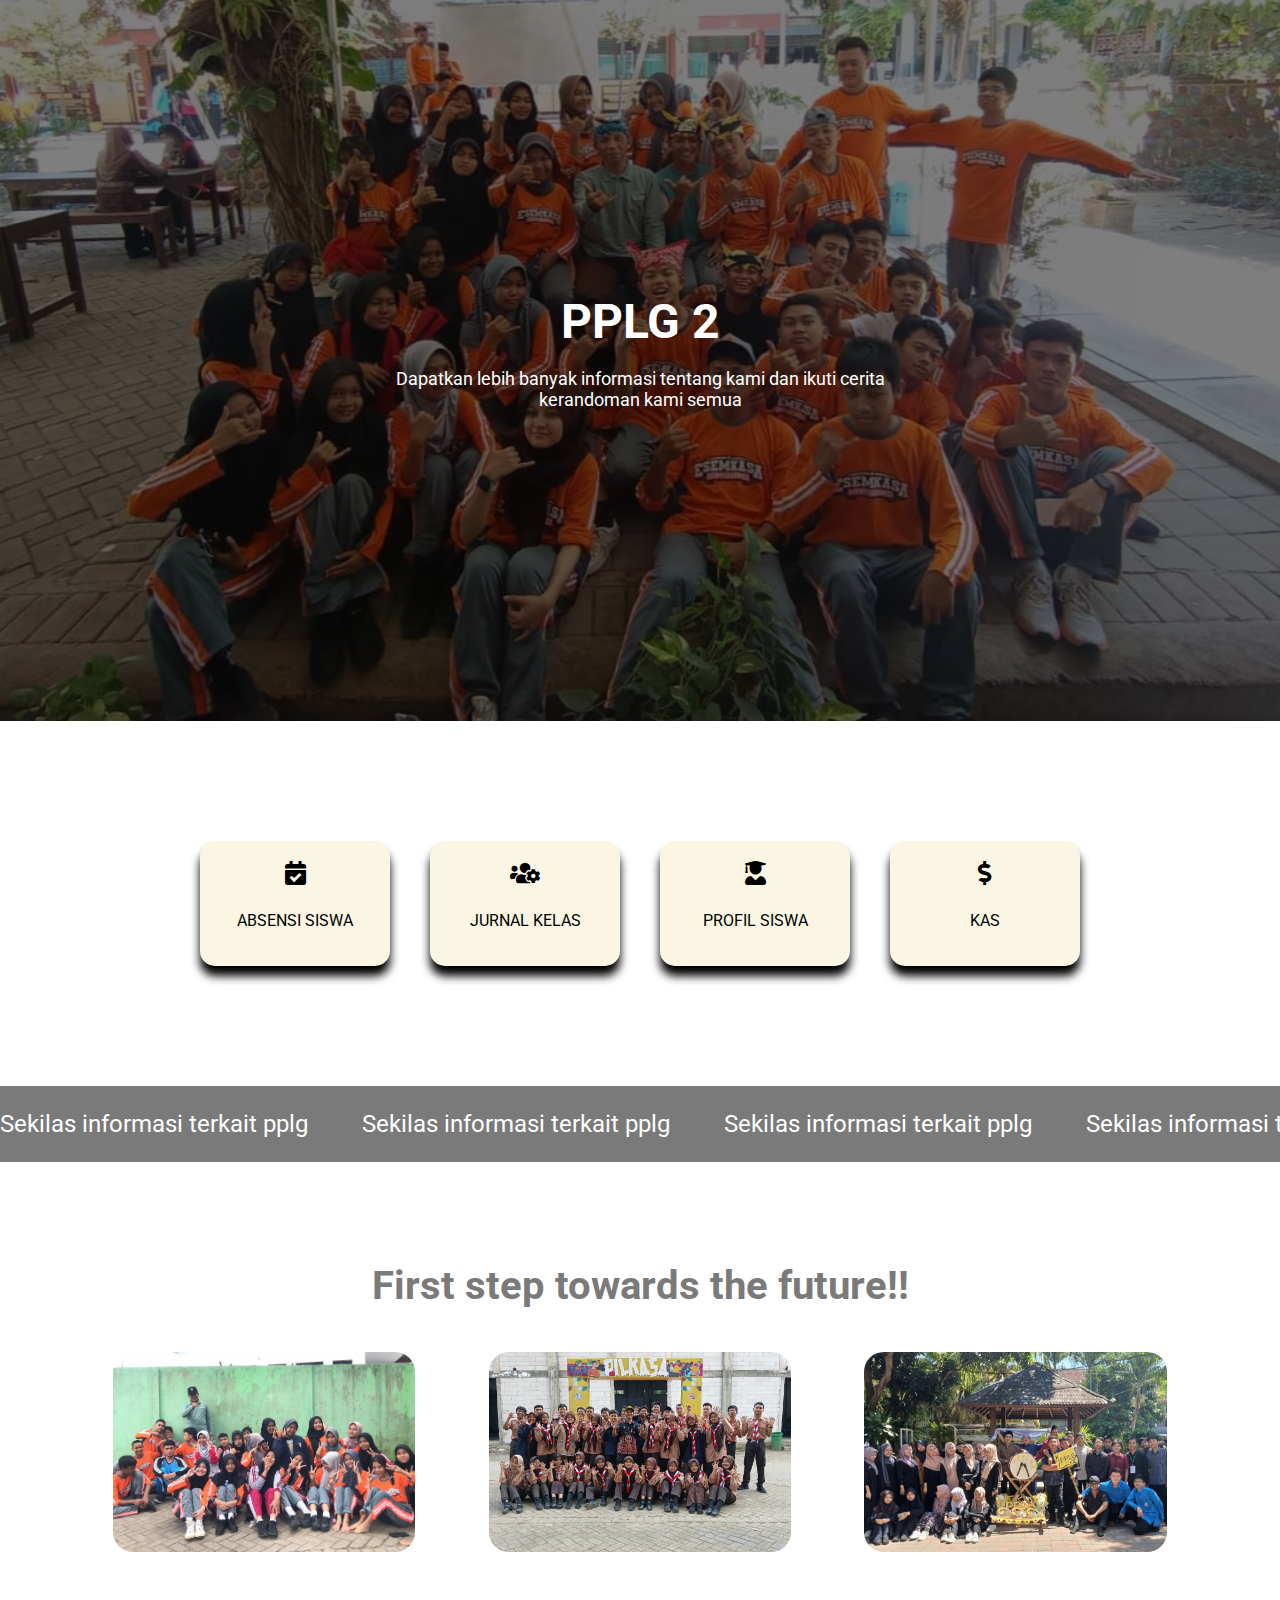
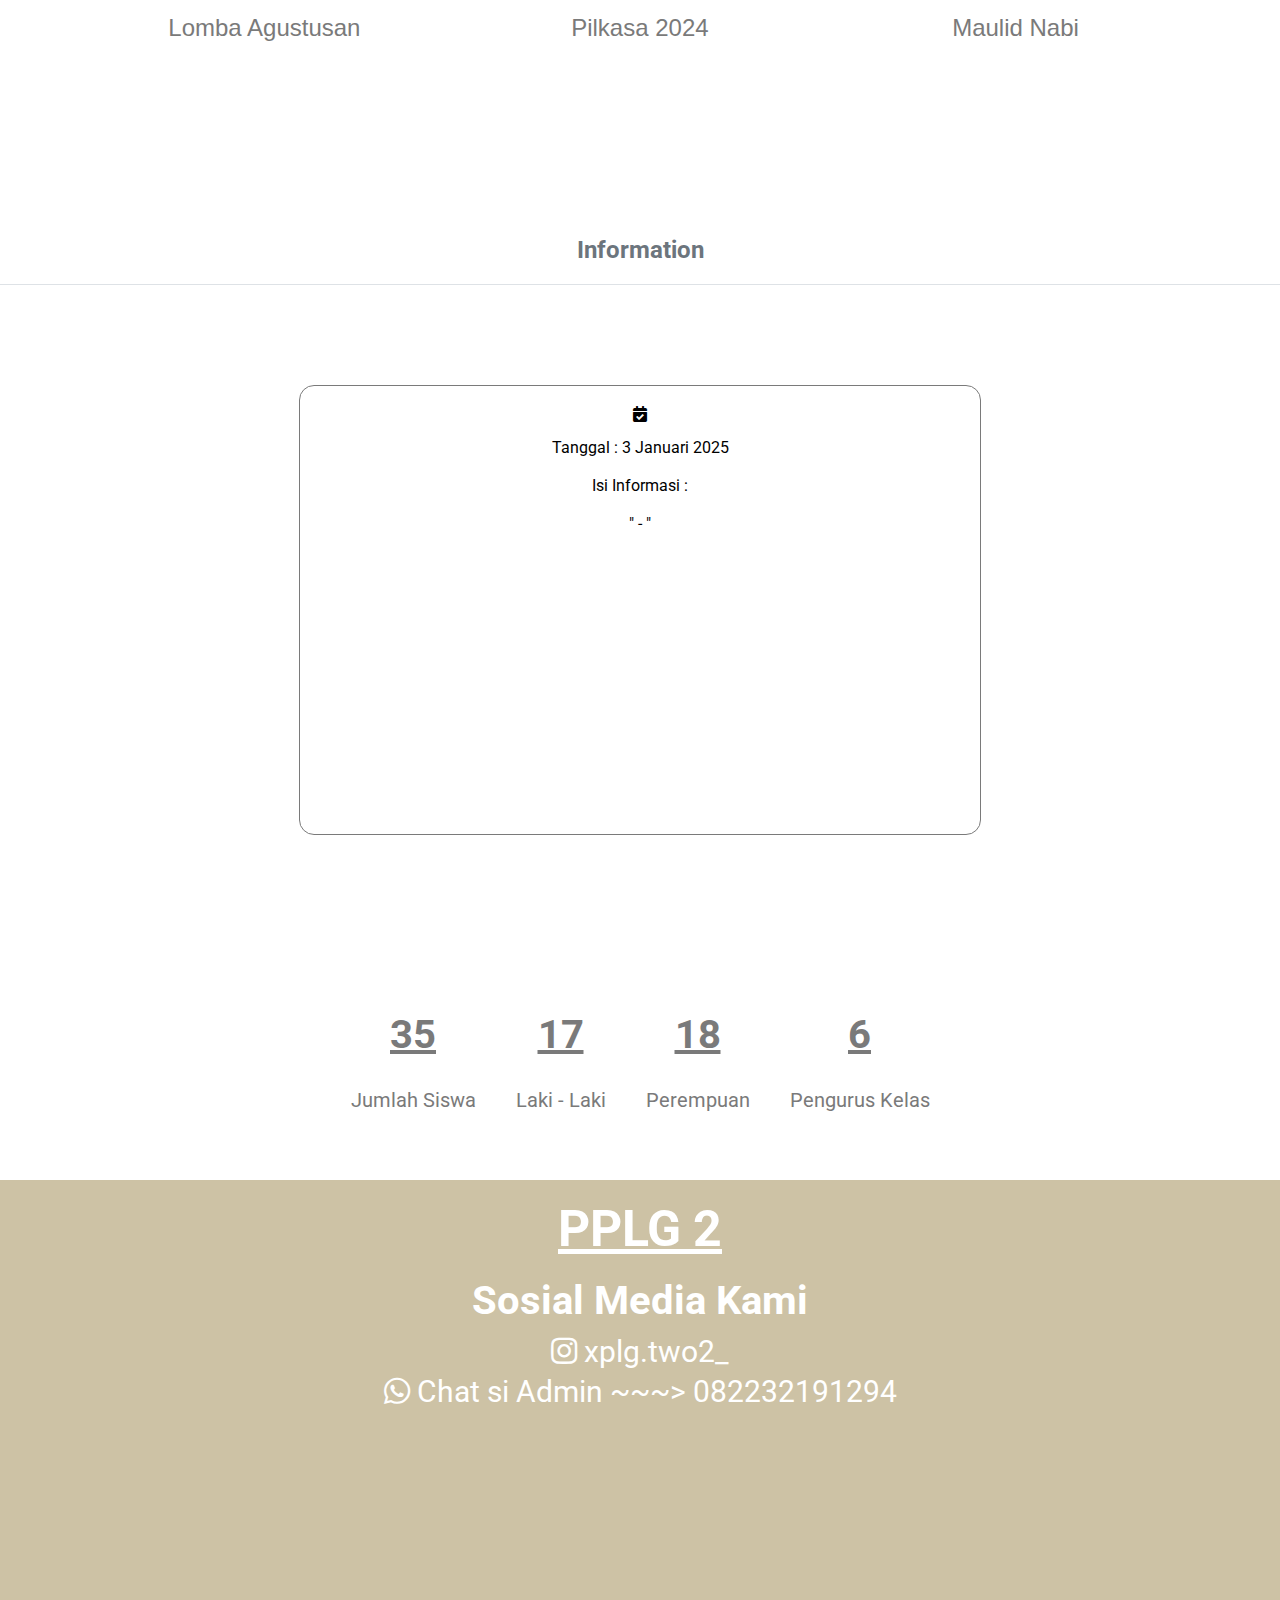
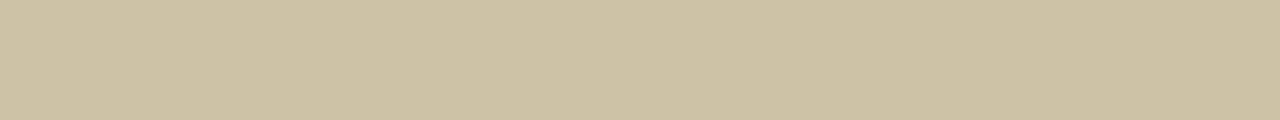
<file: index.html>
<html>
 <head>
  <title>
   PPLG 2
  </title>
  <link href="https://cdnjs.cloudflare.com/ajax/libs/font-awesome/5.15.3/css/all.min.css" rel="stylesheet"/>
  <link href="https://fonts.googleapis.com/css2?family=Roboto:wght@400;700&amp;display=swap" rel="stylesheet"/>
  <link rel="stylesheet" href="style.css">
 </head>
 <body>
  <div class="header">
   <img src="FOTO/wwww.jpg"/>
   <div class="overlay">
    <h1>
     PPLG 2
    </h1>
    <p>
     Dapatkan lebih banyak informasi tentang kami dan ikuti cerita
     <br>
     kerandoman kami semua
    </p>
   </div>
  </div>
  <div class="menu">
   <a href="absensi.html" class="item">
    <i class="fas fa-calendar-check">
    </i>
    <p>
     ABSENSI SISWA
    </p>
    </a>
   <a href="jurnal.html" class="item">
    <i class="fas fa-users-cog">
    </i>
    <p>
     JURNAL KELAS
    </p>
</a>
   <a href="profil.html" class="item">
    <i class="fas fa-user-graduate">
    </i>
    <p>
     PROFIL SISWA
    </p>
</a>
   <a href="kas.html" class="item">
    <i class="fas fa-dollar-sign">
    </i>
    <p>
     KAS
    </p>
</a>
  </div>
  <div class="jalan">
    <div class="jln">
        <p>Sekilas informasi terkait pplg</p>
        <p>Sekilas informasi terkait pplg</p>
        <p>Sekilas informasi terkait pplg</p>
        <p>Sekilas informasi terkait pplg</p>
        <p>Sekilas informasi terkait pplg</p>
    </div>
</div>
  <div class="highlight">
   <h2 class="kata2">
    First step towards the future!!
   </h2>
   <div class="kartu">
    <div class="card">
     <img height="200" src="FOTO/agustus.jpg" width="200"/>
     <p>
      <br/>
      Lomba Agustusan
     </p>
    </div>
    <div class="card">
     <img height="200" src="FOTO/pilkasa.jpg" width="200"/>
     <p>
      <br/>
      Pilkasa 2024
     </p>
    </div>
    <div class="card">
     <img height="200" src="FOTO/maulid.jpg" width="200"/>
     <p>
      <br/>
      Maulid Nabi
     </p>
    </div>
   </div>
  </div>
  <div class="informasi">
    <div class="judul">Information</div>
    <div class="update"></div>
    <div class="info">
    <a class="item">
      <i class="fas fa-calendar-check">
      </i>
      <p>
       Tanggal : 3 Januari 2025
       <br>
       <br>
       Isi Informasi : 
       <br>
       <br>
       " - "
      </p>
  </a>
</div>
</div>
  <div class="orang">
   <div class="org">
    <h3>
     35
    </h3>
    <p>
     Jumlah Siswa
    </p>
   </div>
   <div class="org">
    <h3>
     17
    </h3>
    <p>
     Laki - Laki
    </p>
   </div>
   <div class="org">
    <h3>
     18
    </h3>
    <p>
     Perempuan
    </p>
   </div>
   <div class="org">
    <h3>
     6
    </h3>
    <p>
     Pengurus Kelas
    </p>
   </div>
  </div>
  <div class="copyright">
   <h2>
    PPLG 2
   </h2>
   <br>
   <h3>Sosial Media Kami</h3>
   <div class="social">
    <p>
     <i class="fab fa-instagram">
     </i>
     xplg.two2_
    </p>
    <p>
     <i class="fab fa-whatsapp">
     </i>
     Chat si Admin ~~~> 082232191294
    </p>
   </div>
  </div>
 </body>
</html>
</file>
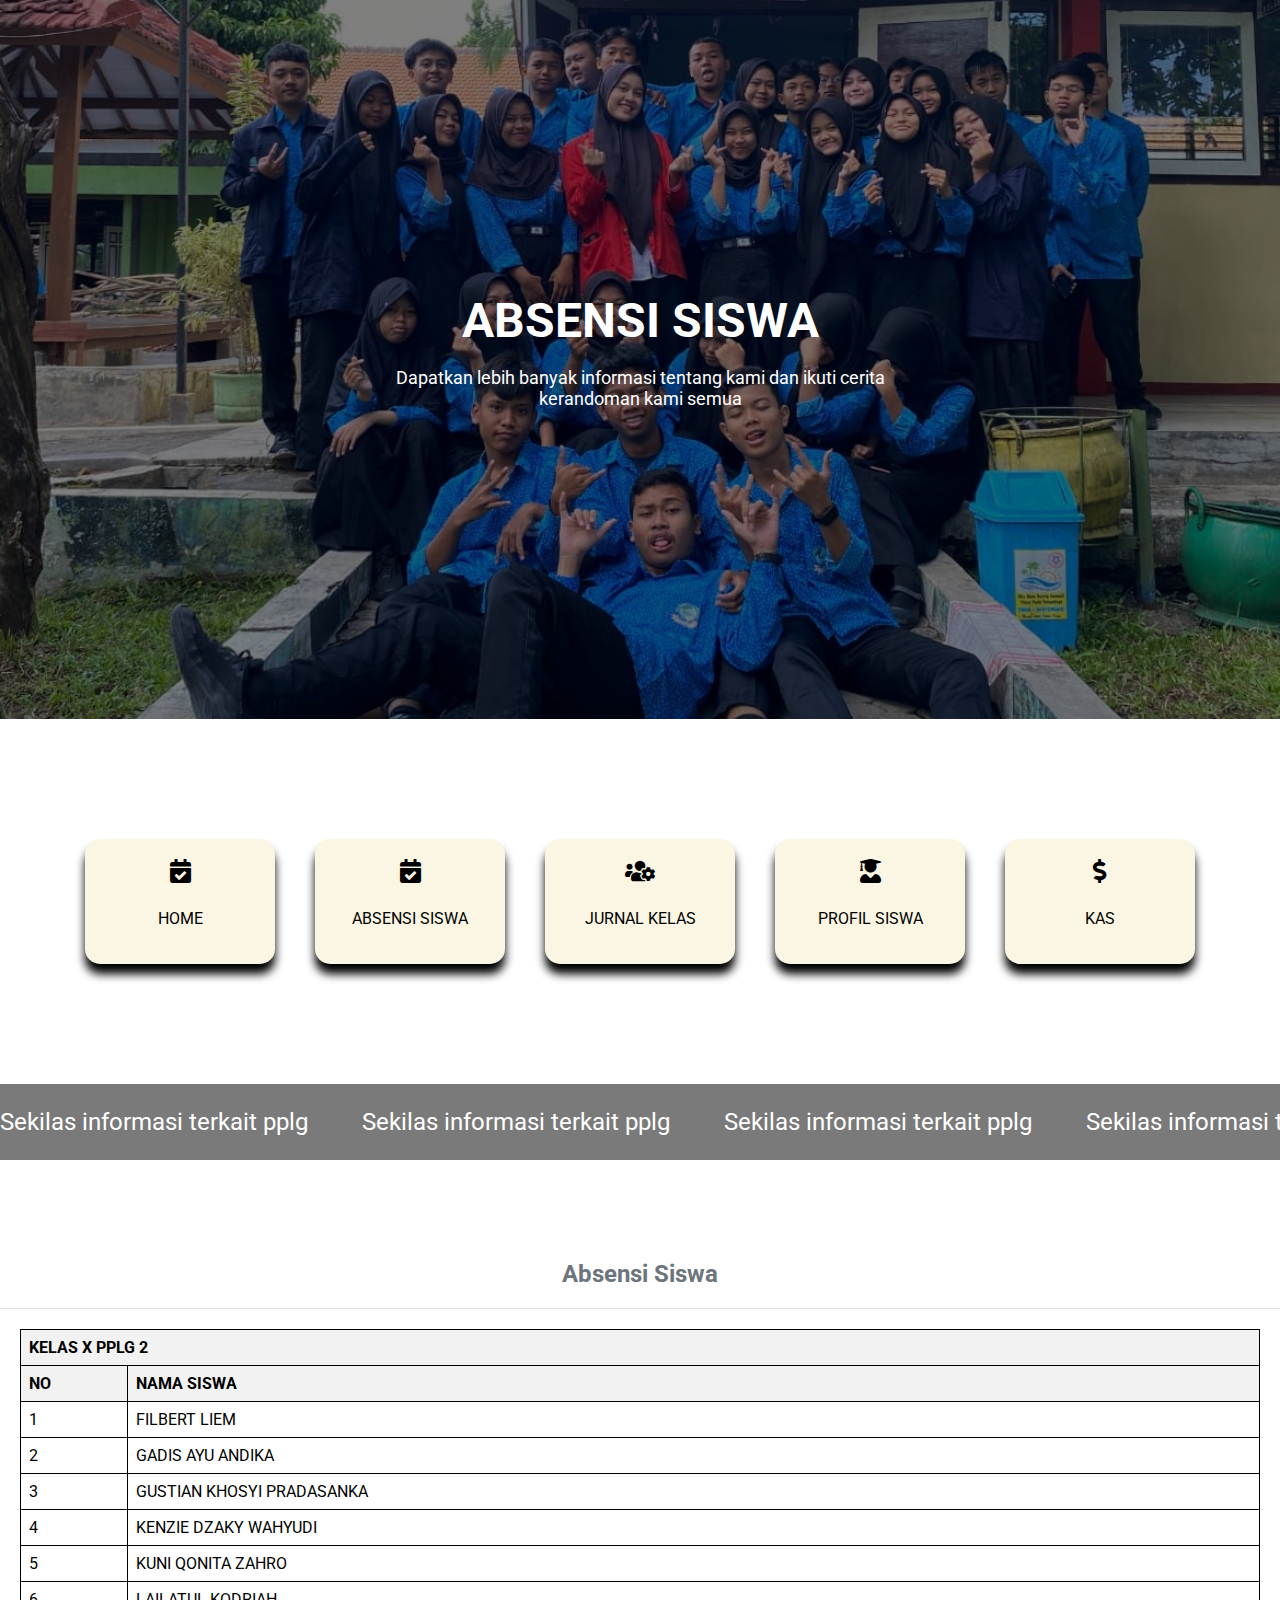
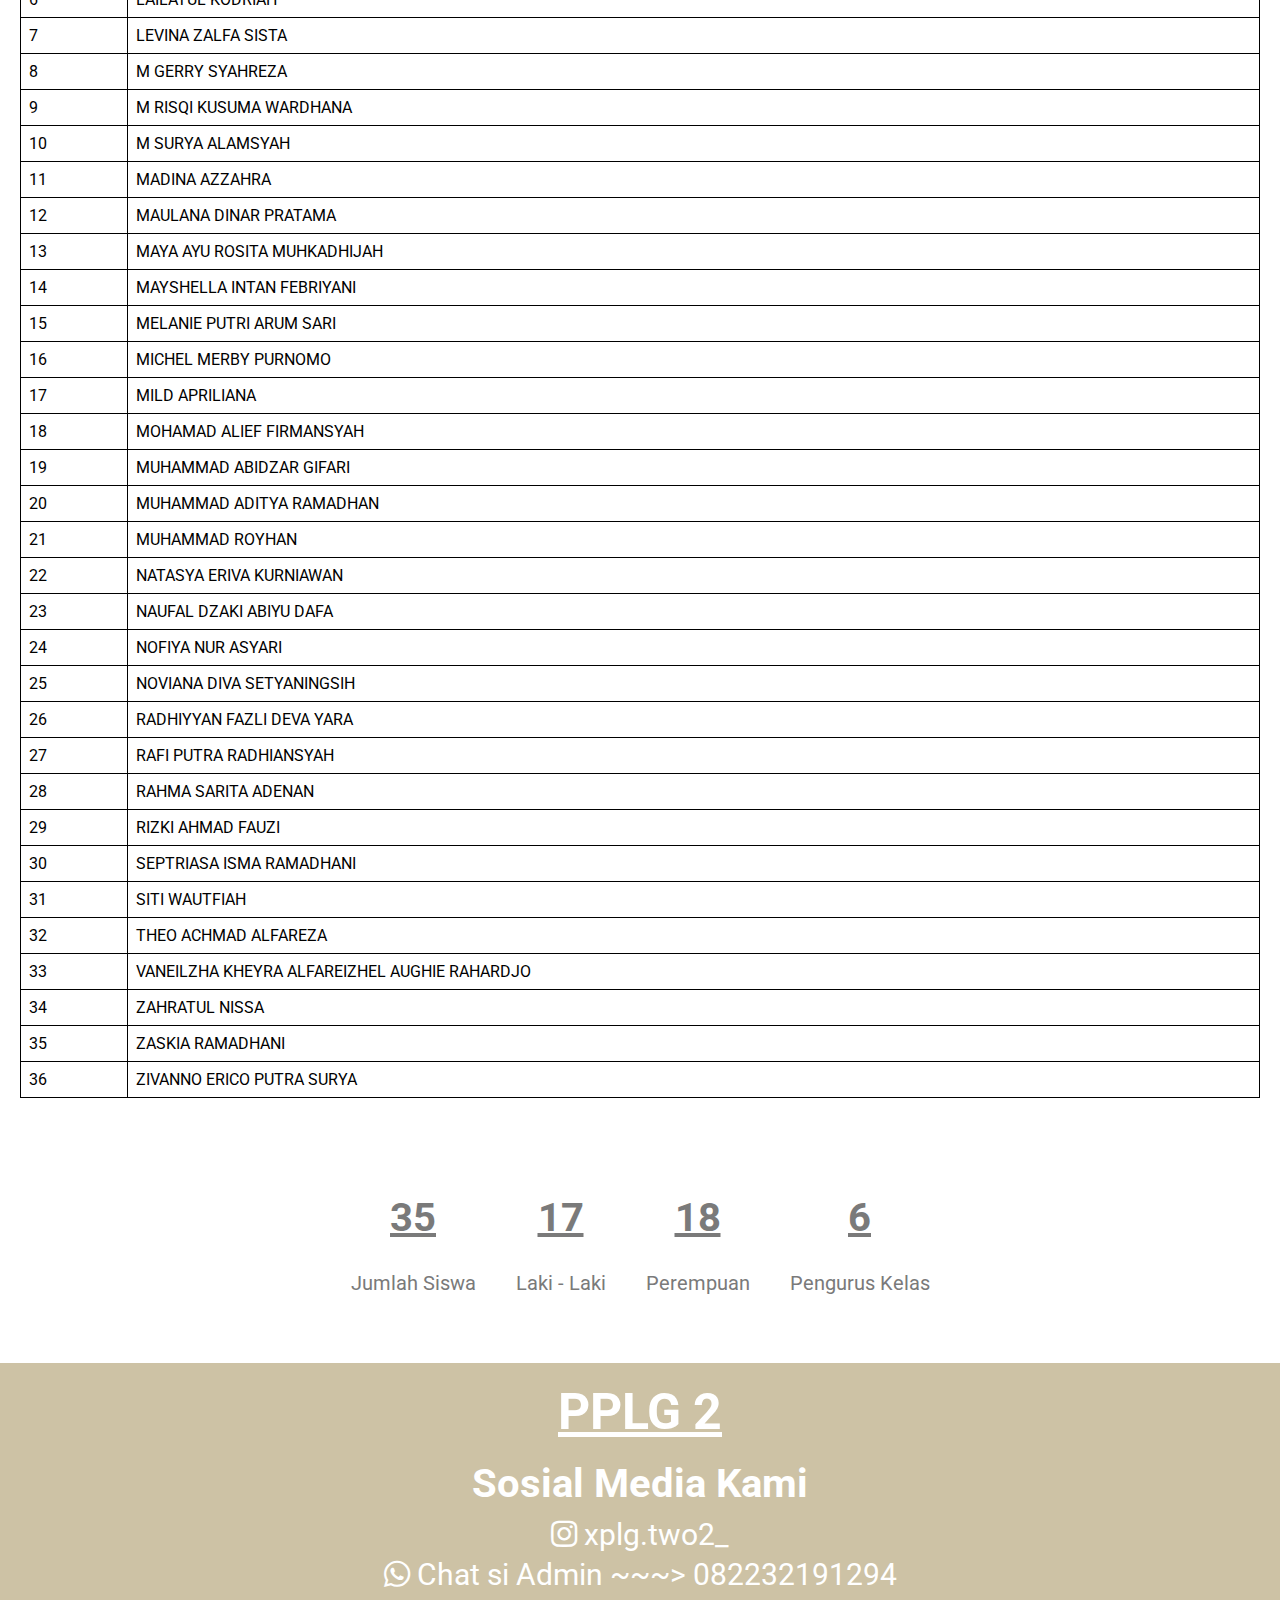
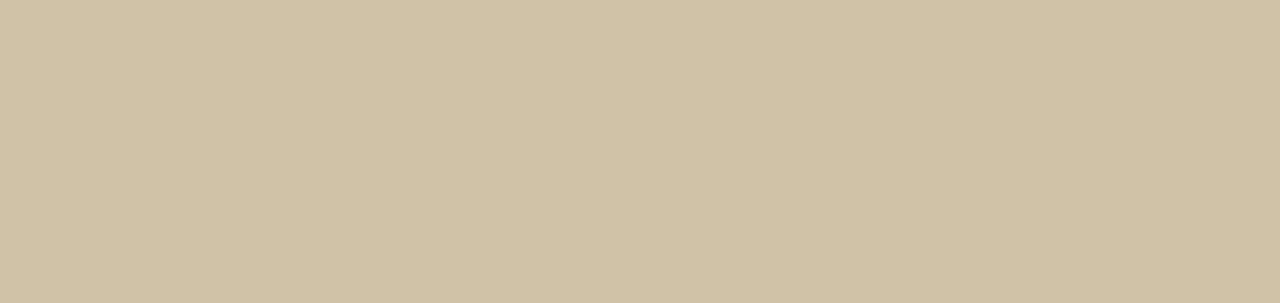
<file: absensi.html>
<html>
 <head>
  <title>
   ABSENSI
  </title>
  <link href="https://cdnjs.cloudflare.com/ajax/libs/font-awesome/5.15.3/css/all.min.css" rel="stylesheet"/>
  <link href="https://fonts.googleapis.com/css2?family=Roboto:wght@400;700&amp;display=swap" rel="stylesheet"/>
  <link rel="stylesheet" href="style.css">
 </head>
 <body>
  <div class="header">
   <img src="FOTO/ABSENSI.jpg"/>
   <div class="overlay">
    <h1>
     ABSENSI SISWA
    </h1>
    <p>
     Dapatkan lebih banyak informasi tentang kami dan ikuti cerita
     <br>
     kerandoman kami semua
    </p>
   </div>
  </div>
  <div class="menu">
    <a href="index.html" class="item">
        <i class="fas fa-calendar-check">
        </i>
        <p>
         HOME
        </p>
        </a>
   <a href="absensi.html" class="item">
    <i class="fas fa-calendar-check">
    </i>
    <p>
     ABSENSI SISWA
    </p>
</a>
   <a href="jurnal.html" class="item">
    <i class="fas fa-users-cog">
    </i>
    <p>
     JURNAL KELAS
    </p>
</a>
   <a href="profil.html" class="item">
    <i class="fas fa-user-graduate">
    </i>
    <p>
     PROFIL SISWA
    </p>
</a>
   <a href="kas.html" class="item">
    <i class="fas fa-dollar-sign">
    </i>
    <p>
     KAS
    </p>
</a>
  </div>
  <div class="jalan">
    <div class="jln">
        <p>Sekilas informasi terkait pplg</p>
        <p>Sekilas informasi terkait pplg</p>
        <p>Sekilas informasi terkait pplg</p>
        <p>Sekilas informasi terkait pplg</p>
        <p>Sekilas informasi terkait pplg</p>
    </div>
</div>
<div class="informasi">
    <div class="judul">Absensi Siswa</div>
    <div class="update"></div>
    <div class="tabel-absen">
        <table class="tabel-isi">
            <thead>
                <tr>
                    <th colspan="2">KELAS X PPLG 2</th>
                </tr>
                <tr>
                    <th>NO</th>
                    <th>NAMA SISWA</th>
                </tr>
            </thead>
            <tbody>
                <tr>
                    <td>1</td>
                    <td>FILBERT LIEM</td>
                </tr>
                <tr>
                    <td>2</td>
                    <td>GADIS AYU ANDIKA</td>
                </tr>
                <tr>
                    <td>3</td>
                    <td>GUSTIAN KHOSYI PRADASANKA</td>
                </tr>
                <tr>
                    <td>4</td>
                    <td>KENZIE DZAKY WAHYUDI</td>
                </tr>
                <tr>
                    <td>5</td>
                    <td>KUNI QONITA ZAHRO</td>
                </tr>
                <tr>
                    <td>6</td>
                    <td>LAILATUL KODRIAH</td>
                </tr>
                <tr>
                    <td>7</td>
                    <td>LEVINA ZALFA SISTA</td>
                </tr>
                <tr>
                    <td>8</td>
                    <td>M GERRY SYAHREZA</td>
                </tr>
                <tr>
                    <td>9</td>
                    <td>M RISQI KUSUMA WARDHANA</td>
                </tr>
                <tr>
                    <td>10</td>
                    <td>M SURYA ALAMSYAH</td>
                </tr>
                <tr>
                    <td>11</td>
                    <td>MADINA AZZAHRA</td>
                </tr>
                <tr>
                    <td>12</td>
                    <td>MAULANA DINAR PRATAMA</td>
                </tr>
                <tr>
                    <td>13</td>
                    <td>MAYA AYU ROSITA MUHKADHIJAH</td>
                </tr>
                <tr>
                    <td>14</td>
                    <td>MAYSHELLA INTAN FEBRIYANI</td>
                </tr>
                <tr>
                    <td>15</td>
                    <td>MELANIE PUTRI ARUM SARI</td>
                </tr>
                <tr>
                    <td>16</td>
                    <td>MICHEL MERBY PURNOMO</td>
                </tr>
                <tr>
                    <td>17</td>
                    <td>MILD APRILIANA</td>
                </tr>
                <tr>
                    <td>18</td>
                    <td>MOHAMAD ALIEF FIRMANSYAH</td>
                </tr>
                <tr>
                    <td>19</td>
                    <td>MUHAMMAD ABIDZAR GIFARI</td>
                </tr>
                <tr>
                    <td>20</td>
                    <td>MUHAMMAD ADITYA RAMADHAN</td>
                </tr>
                <tr>
                    <td>21</td>
                    <td>MUHAMMAD ROYHAN</td>
                </tr>
                <tr>
                    <td>22</td>
                    <td>NATASYA ERIVA KURNIAWAN</td>
                </tr>
                <tr>
                    <td>23</td>
                    <td>NAUFAL DZAKI ABIYU DAFA</td>
                </tr>
                <tr>
                    <td>24</td>
                    <td>NOFIYA NUR ASYARI</td>
                </tr>
                <tr>
                    <td>25</td>
                    <td>NOVIANA DIVA SETYANINGSIH</td>
                </tr>
                <tr>
                    <td>26</td>
                    <td>RADHIYYAN FAZLI DEVA YARA</td>
                </tr>
                <tr>
                    <td>27</td>
                    <td>RAFI PUTRA RADHIANSYAH</td>
                </tr>
                <tr>
                    <td>28</td>
                    <td>RAHMA SARITA ADENAN</td>
                </tr>
                <tr>
                    <td>29</td>
                    <td>RIZKI AHMAD FAUZI</td>
                </tr>
                <tr>
                    <td>30</td>
                    <td>SEPTRIASA ISMA RAMADHANI</td>
                </tr>
                <tr>
                    <td>31</td>
                    <td>SITI WAUTFIAH</td>
                </tr>
                <tr>
                    <td>32</td>
                    <td>THEO ACHMAD ALFAREZA</td>
                </tr>
                <tr>
                    <td>33</td>
                    <td>VANEILZHA KHEYRA ALFAREIZHEL AUGHIE RAHARDJO</td>
                </tr>
                <tr>
                    <td>34</td>
                    <td>ZAHRATUL NISSA</td>
                </tr>
                <tr>
                    <td>35</td>
                    <td>ZASKIA RAMADHANI</td>
                </tr>
                <tr>
                    <td>36</td>
                    <td>ZIVANNO ERICO PUTRA SURYA</td>
                </tr>
            </tbody>
        </table>
      </div>
</div>
</div>
  <div class="orang">
   <div class="org">
    <h3>
     35
    </h3>
    <p>
     Jumlah Siswa
    </p>
   </div>
   <div class="org">
    <h3>
     17
    </h3>
    <p>
     Laki - Laki
    </p>
   </div>
   <div class="org">
    <h3>
     18
    </h3>
    <p>
     Perempuan
    </p>
   </div>
   <div class="org">
    <h3>
     6
    </h3>
    <p>
     Pengurus Kelas
    </p>
   </div>
  </div>
  <div class="copyright">
   <h2>
    PPLG 2
   </h2>
   <br>
   <h3>Sosial Media Kami</h3>
   <div class="social">
    <p>
     <i class="fab fa-instagram">
     </i>
     xplg.two2_
    </p>
    <p>
     <i class="fab fa-whatsapp">
     </i>
     Chat si Admin ~~~> 082232191294
    </p>
   </div>
  </div>
 </body>
</html>
</file>
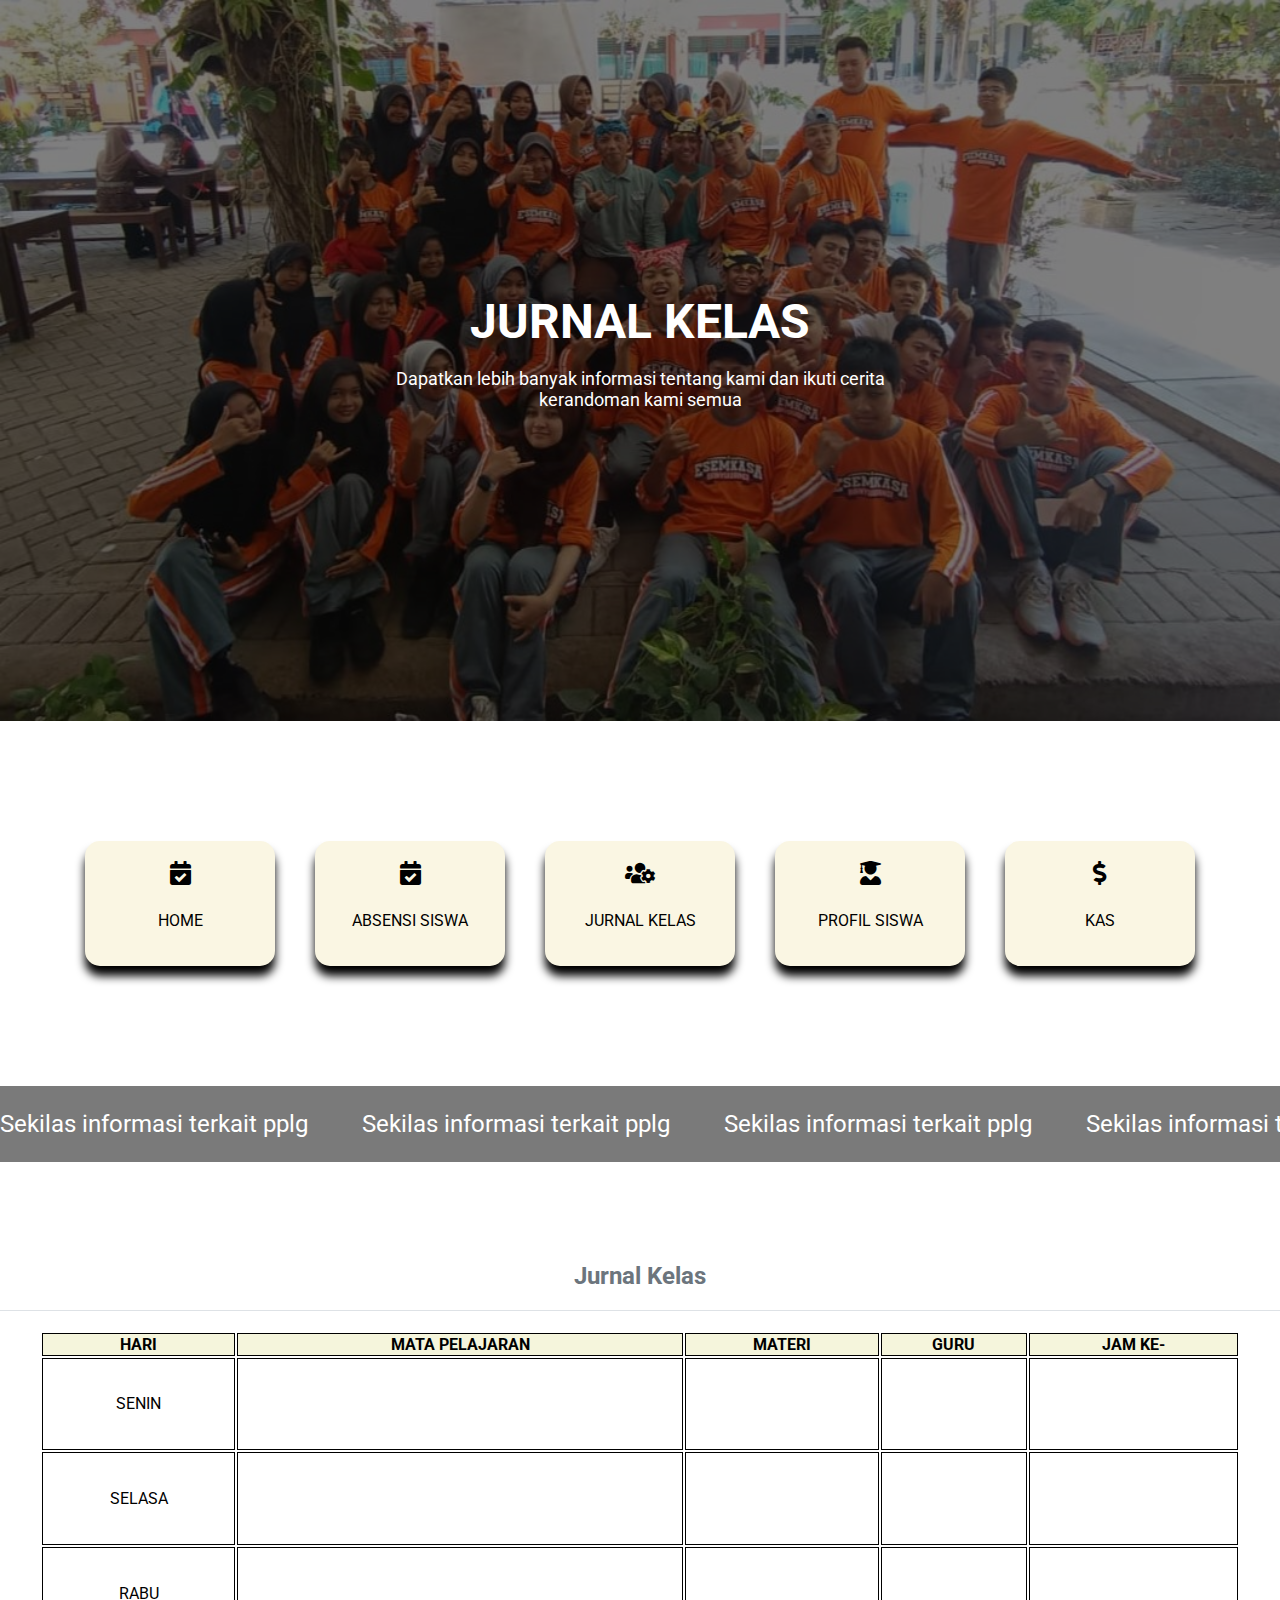
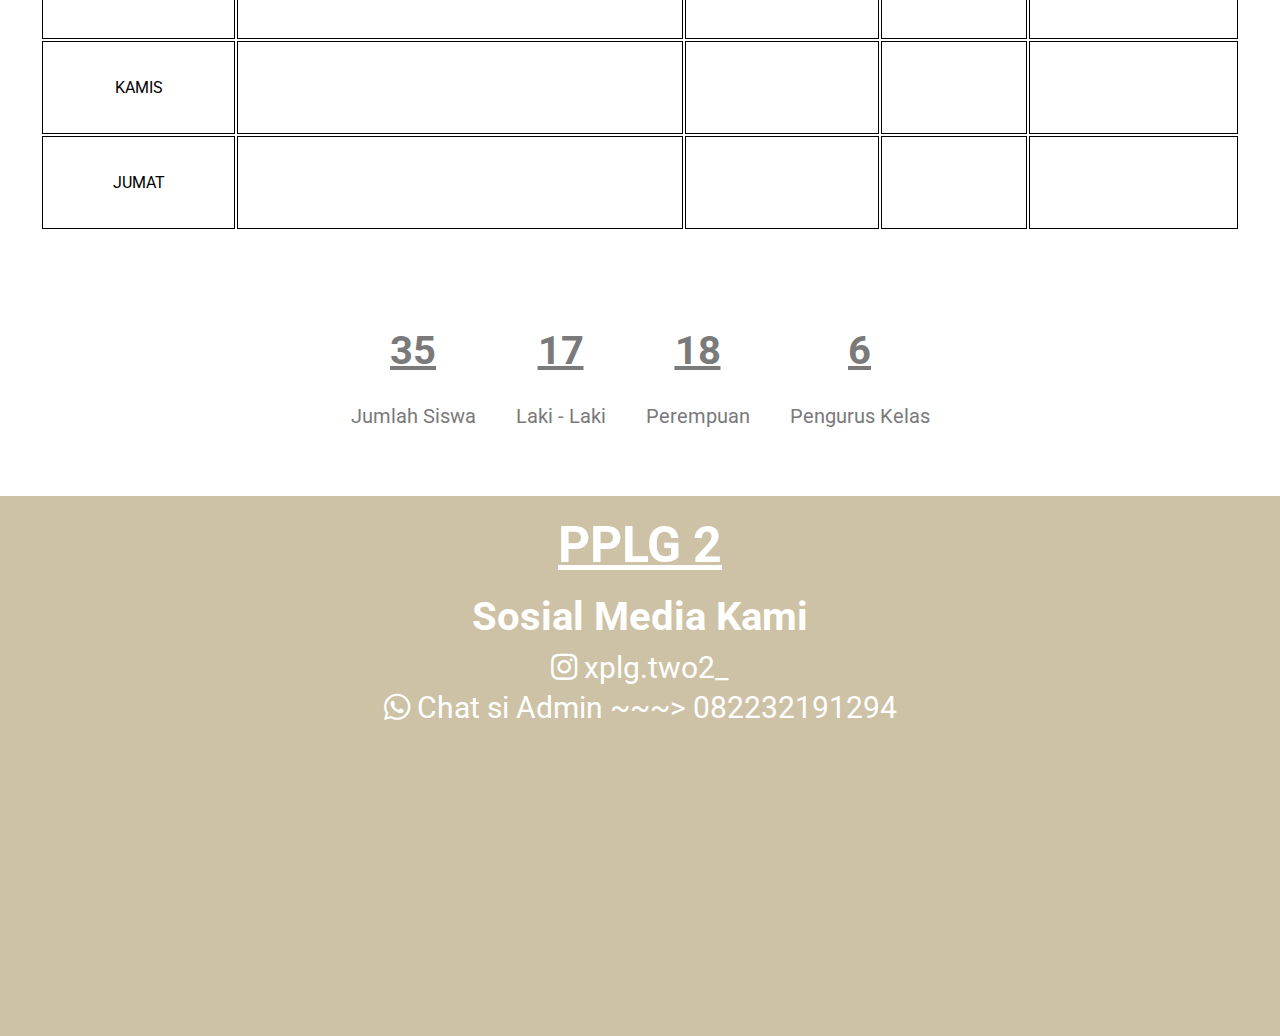
<file: jurnal.html>
<html>
 <head>
  <title>
   PPLG 2
  </title>
  <link href="https://cdnjs.cloudflare.com/ajax/libs/font-awesome/5.15.3/css/all.min.css" rel="stylesheet"/>
  <link href="https://fonts.googleapis.com/css2?family=Roboto:wght@400;700&amp;display=swap" rel="stylesheet"/>
  <link rel="stylesheet" href="style.css">
 </head>
 <body>
  <div class="header">
   <img src="FOTO/wwww.jpg"/>
   <div class="overlay">
    <h1>
     JURNAL KELAS
    </h1>
    <p>
     Dapatkan lebih banyak informasi tentang kami dan ikuti cerita
     <br>
     kerandoman kami semua
    </p>
   </div>
  </div>
  <div class="menu">
    <a href="index.html" class="item">
        <i class="fas fa-calendar-check">
        </i>
        <p>
         HOME
        </p>
        </a>
   <a href="absensi.html" class="item">
    <i class="fas fa-calendar-check">
    </i>
    <p>
     ABSENSI SISWA
    </p>
</a>
   <a href="jurnal.html" class="item">
    <i class="fas fa-users-cog">
    </i>
    <p>
     JURNAL KELAS
    </p>
</a>
   <a href="profil.html" class="item">
    <i class="fas fa-user-graduate">
    </i>
    <p>
     PROFIL SISWA
    </p>
</a>
   <a href="kas.html" class="item">
    <i class="fas fa-dollar-sign">
    </i>
    <p>
     KAS
    </p>
</a>
  </div>
  <div class="jalan">
    <div class="jln">
        <p>Sekilas informasi terkait pplg</p>
        <p>Sekilas informasi terkait pplg</p>
        <p>Sekilas informasi terkait pplg</p>
        <p>Sekilas informasi terkait pplg</p>
        <p>Sekilas informasi terkait pplg</p>
    </div>
</div>
<div class="informasi">
    <div class="judul">Jurnal Kelas</div>
    <div class="update"></div>
        <div class="table-container">
            <table class="table table-bordered">
                <thead>
                    <tr>
                        <th>HARI</th>
                        <th>MATA PELAJARAN</th>
                        <th>MATERI</th>
                        <th>GURU</th>
                        <th>JAM KE-</th>
                    </tr>
                </thead>
                <tbody>
                    <tr>
                        <td><p>SENIN</p></td>
                        <td></td>
                        <td></td>
                        <td></td>
                        <td></td>
                    </tr>
                    <tr>
                        <td>SELASA</td>
                        <td></td>
                        <td></td>
                        <td></td>
                        <td></td>
                    </tr>
                    <tr>
                        <td>RABU</td>
                        <td></td>
                        <td></td>
                        <td></td>
                        <td></td>
                    </tr>
                    <tr>
                        <td>KAMIS</td>
                        <td></td>
                        <td></td>
                        <td></td>
                        <td></td>
                    </tr>
                    <tr>
                        <td>JUMAT</td>
                        <td></td>
                        <td></td>
                        <td></td>
                        <td></td>
                    </tr>
                </tbody>
            </table>
        </div>
</div>
</div>
  <div class="orang">
   <div class="org">
    <h3>
     35
    </h3>
    <p>
     Jumlah Siswa
    </p>
   </div>
   <div class="org">
    <h3>
     17
    </h3>
    <p>
     Laki - Laki
    </p>
   </div>
   <div class="org">
    <h3>
     18
    </h3>
    <p>
     Perempuan
    </p>
   </div>
   <div class="org">
    <h3>
     6
    </h3>
    <p>
     Pengurus Kelas
    </p>
   </div>
  </div>
  <div class="copyright">
   <h2>
    PPLG 2
   </h2>
   <br>
   <h3>Sosial Media Kami</h3>
   <div class="social">
    <p>
     <i class="fab fa-instagram">
     </i>
     xplg.two2_
    </p>
    <p>
     <i class="fab fa-whatsapp">
     </i>
     Chat si Admin ~~~> 082232191294
    </p>
   </div>
  </div>
 </body>
</html>
</file>
<file: style.css>
/*INI HOME*/

body {
    font-family: 'Roboto', sans-serif;
    margin: 0;
    padding: 0;
    background-color: #ffffff;
}

.header {
    position: relative;
    text-align: center;
    color: white;
}
.header img {
    width: 100%;
    height: auto;
}
.header .overlay {
    position: absolute;
    top: 0;
    left: 0;
    right: 0;
    bottom: 0;
    background: rgba(0, 0, 0, 0.5);
    display: flex;
    flex-direction: column;
    justify-content: center;
    align-items: center;
}
.header h1 {
    font-size: 48px;
    margin: 0;
}
.header p {
    font-size: 18px;
}

.menu {
    display: flex;
    flex-wrap: wrap;
    justify-content: center;
    margin: 100px 0;
    object-fit: cover;
}
.menu .item {
    background-color: #FAF6E3;
    border-radius: 15px;
    padding: 20px;
    margin: 20px;
    text-align: center;
    width: 150px;
    box-shadow: black 0 10px 10px;
}
.menu .item i {
    font-size: 24px;
    margin-bottom: 10px;
}

.highlight {
    text-align: center;
    margin-bottom: 150px;
}
.highlight h2 {
    color: #d4a373;
    font-size: 50px;
}
.highlight .kata2 {
    color: #7a7a7a;
    font-size: 40px;
}
.highlight .kartu {
    flex-wrap: wrap;
    display: flex;
    justify-content: center;
    margin-top: 20px;
}
.card {
    flex-shrink: 0;
    margin: 10px;
}

.highlight .card img {
    width: 85%;
    border-radius: 20px;
    object-fit: cover;
}
.highlight .card p {
    padding: 10px;
    font-size: 24px;
    color: #7a7a7a;
    font-family: 'Gill Sans', 'Gill Sans MT', Calibri, 'Trebuchet MS', sans-serif;
}

.orang {
    display: flex;
    justify-content: center;
    padding: 20px 0;
    margin: 40px 0;
    color: #7a7a7a;
    line-height: 2;
}
.orang .org {
    text-align: center;
    margin: 0 20px;
}
.orang .org h3 {
    margin: 0;
    font-size: 40px;
    text-decoration: underline;
}
.orang .org p {
    margin: 5px 0 0;
    font-size: 20px;
}

.kata {
    text-align: center;
    margin: 40px 0;
}
.kata h2 {
    font-size: 50px;
    color: #7a7a7a;
}
.kata .images {
    display: flex;
    justify-content: center;
    margin-top: 20px;
}
.kata .image {
    background-color: white;
    border-radius: 10px;
    margin: 0 10px;
    width: 200px;
    box-shadow: 0 0 10px rgba(0, 0, 0, 0.1);
}
.kata .image img {
    width: 100%;
    border-top-left-radius: 10px;
    border-top-right-radius: 10px;
}
.kata .image p {
    padding: 10px;
    font-size: 14px;
}

.copyright {
    background-color: #CDC2A5;
    padding: 20px;
    text-align: center;
    height: 500px;
    color: white;
}
.copyright h2 {
    margin: 0;
    font-size: 50px;
    text-decoration: underline;
}
.copyright h3 {
    margin: 0;
    font-size: 40px;
}
.copyright .social {
    margin-top: 10px;
}
.copyright .social p {
    margin: 5px 0;
    font-size: 30px;
}

.menu a {
    text-decoration: none;
    color: black;
}

.lebih {
    text-align: center;
    margin: 20px 0;
}
.lebih button {
    background-color: #7a7a7a;
    color: #ffffff;
    border: none;
    padding: 10px 20px;
    border-radius: 25px;
    cursor: pointer;
    font-size: 30px;
}

mark {
    color: #7a7a7a;
    background-color: #ffffff;
    font-size: 20px;
    font-family: 'Lucida Sans', 'Lucida Sans Regular', 'Lucida Grande', 'Lucida Sans Unicode', Geneva, Verdana, sans-serif;
}

.jalan {
    display: flex;
    justify-content: center;
    align-items: center;
    overflow: hidden;
    margin-bottom: 100px;
}

/* Animasi teks berjalan */
.jln {
    white-space: nowrap;
    overflow: hidden;
    width: 100%;
    background-color: #7a7a7a;
}

.jln p {
    display: inline-block;
    animation: scroll-text 15s linear infinite;
    font-size: 24px;
    color: #ffffff;
    margin-right: 50px;
}

@keyframes scroll-text {
    0% {
        transform: translateX(-600%);
    }
    100% {
        transform: translateX(700%);
    }
}

.informasi {
    margin-top: 50px;
    background-color: rgb(255, 255, 255);
    overflow: hidden;
}
.judul {
    text-align: center;
    font-size: 24px;
    font-weight: bold;
    color: #6c757d;
    margin-bottom: 20px;
}
.update {
    border-top: 1px solid #dee2e6;
    margin-bottom: 20px;
}
.info {
    display: flex;
    justify-content: center;
    margin: 100px 0;
    object-fit: cover;
    height: 50%;
    animation: scroll-info 15s linear infinite;
    overflow: hidden;
}
.info .item {
    background-color: #ffffff;
    border-radius: 15px;
    padding: 20px;
    margin: 0 20px;
    text-align: center;
    width: 50%;
    border: 1px solid #7a7a7a;
}
@keyframes scroll-info {
    0% {
        transform: translateX(-80%);
    }
    100% {
        transform: translateX(80%);
    }
}



/*INI ABSENSI*/

.tabel-absen {
    margin: 20px;
}

.tabel-isi {
    width: 100%;
    border-collapse: collapse;
}

.tabel-isi th, .tabel-isi td {
    border: 1px solid black;
    padding: 8px;
    text-align: left;
}

.tabel-isi th {
    background-color: #f2f2f2;
}



/*INI JURNAL*/

.table-container {
    margin: 20px;
}
.table {
    width: 100%;
    height: 500px;
    max-width: 1200px;
    margin: auto;
}
.table th, .table td {
    border: 1px solid black;
    text-align: center;
    vertical-align: middle;
}
.table th {
    background-color: #f5f5dc;
}
</file>
